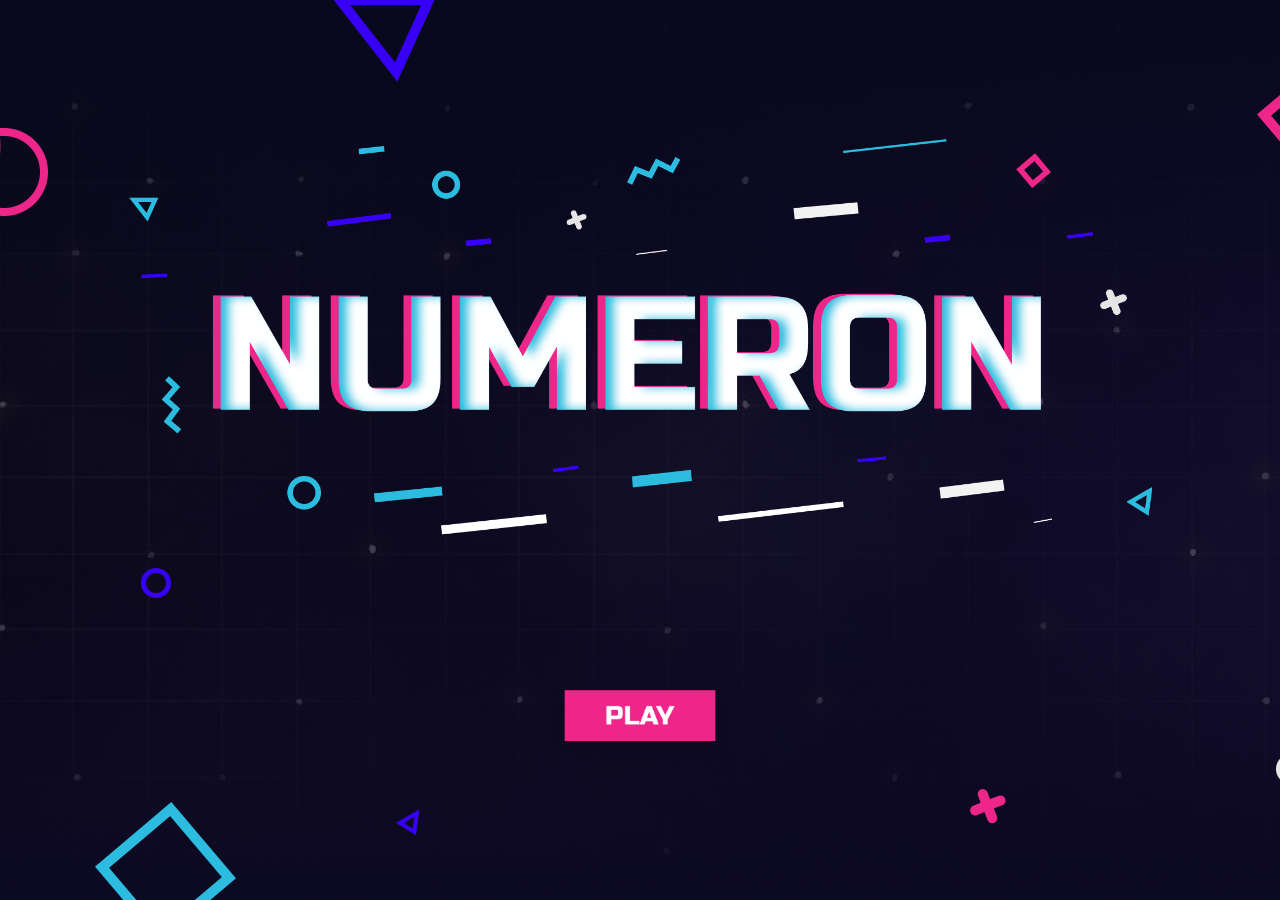
<file: index.html>
<!DOCTYPE html>
<html lang="en">

<head>
    <meta charset="UTF-8">
    <meta http-equiv="X-UA-Compatible" content="IE=edge">
    <meta name="viewport" content="width=device-width, initial-scale=1.0">
    <title>Numeron</title>
    <link rel="stylesheet" href="style.css">
</head>

<body class="game-cover flex-centered">
    <img id="logo" src="images/numeron.png" alt="" alt="logo">
    <img class="play" id="play-button" src="images/play-button.png" alt="play-button">
    <script src="app.js" ></script>
</body>

</html>
</file>
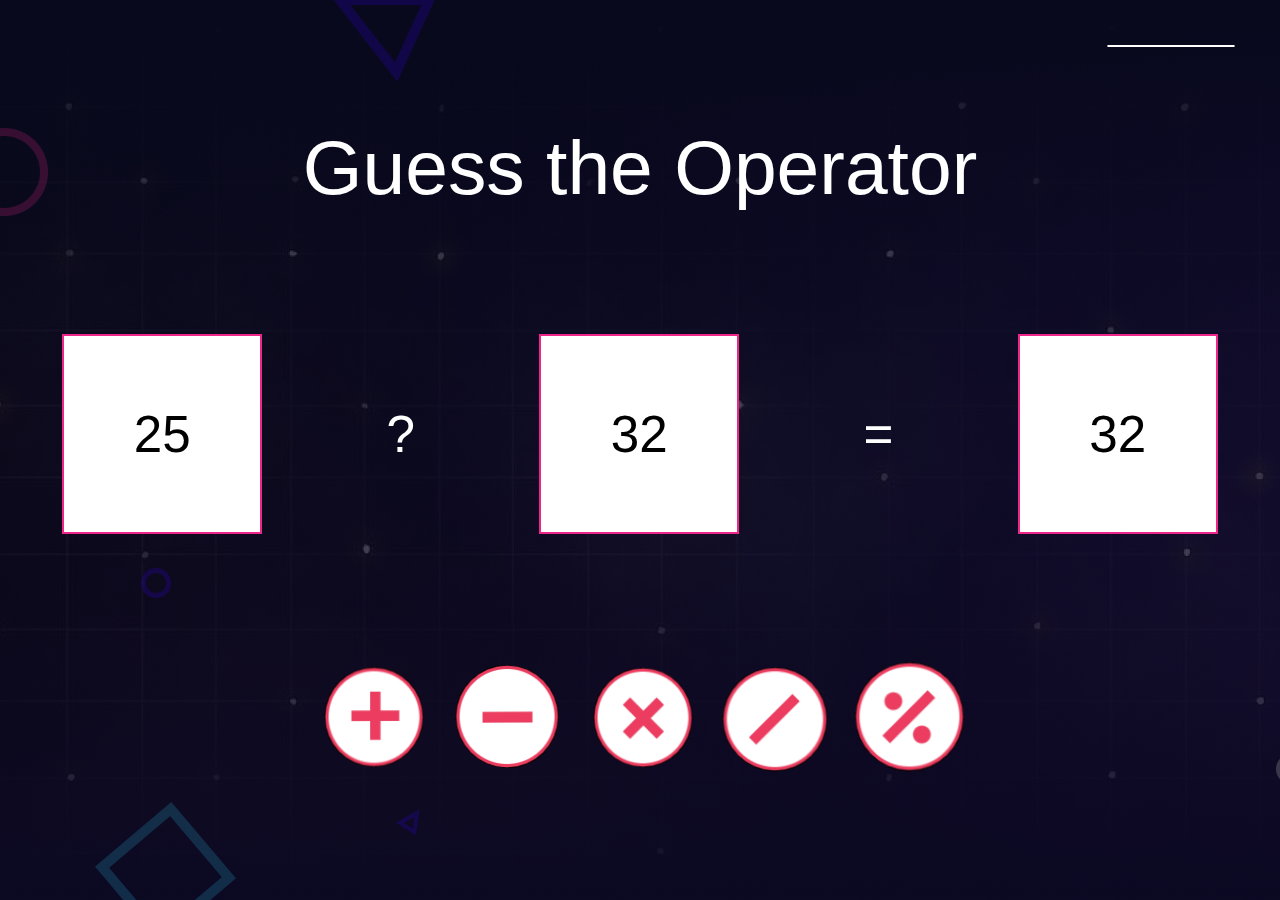
<file: game.html>
<!DOCTYPE html>
<html lang="en">
<head>
    <meta charset="UTF-8">
    <meta http-equiv="X-UA-Compatible" content="IE=edge">
    <meta name="viewport" content="width=device-width, initial-scale=1.0">
    <title>Numeron</title>
    <link rel="stylesheet" href="style.css">
</head>

<body class="game flex-centered">
    <div id="timer" class="flex-centered"></div>
    <div id="instructions">Guess the Operator</div>
    <div id="numbers">
        <div id="number1" class="number-holder flex-centered">25</div>
        <div>?</div>
        <div id="number2" class="number-holder flex-centered">32</div>
        <div>=</div>
        <div id="number3" class="number-holder flex-centered">32</div>
    </div>
    <div id="buttons" class="flex-centered">
        <img src="images/Numeron_plus.png" alt="" id="plus">
        <img src="images/Numeron_minus.png" alt="" id="minus">
        <img src="images/Numeron_mul.png" alt="" id="mul">
        <img src="images/Numeron_div.png" alt="" id="divide">
        <img src="images/Numeron_per.png" alt="" id="modulus">
    </div>

    <script src="./game.js"></script>
</body>
</html>
</file>
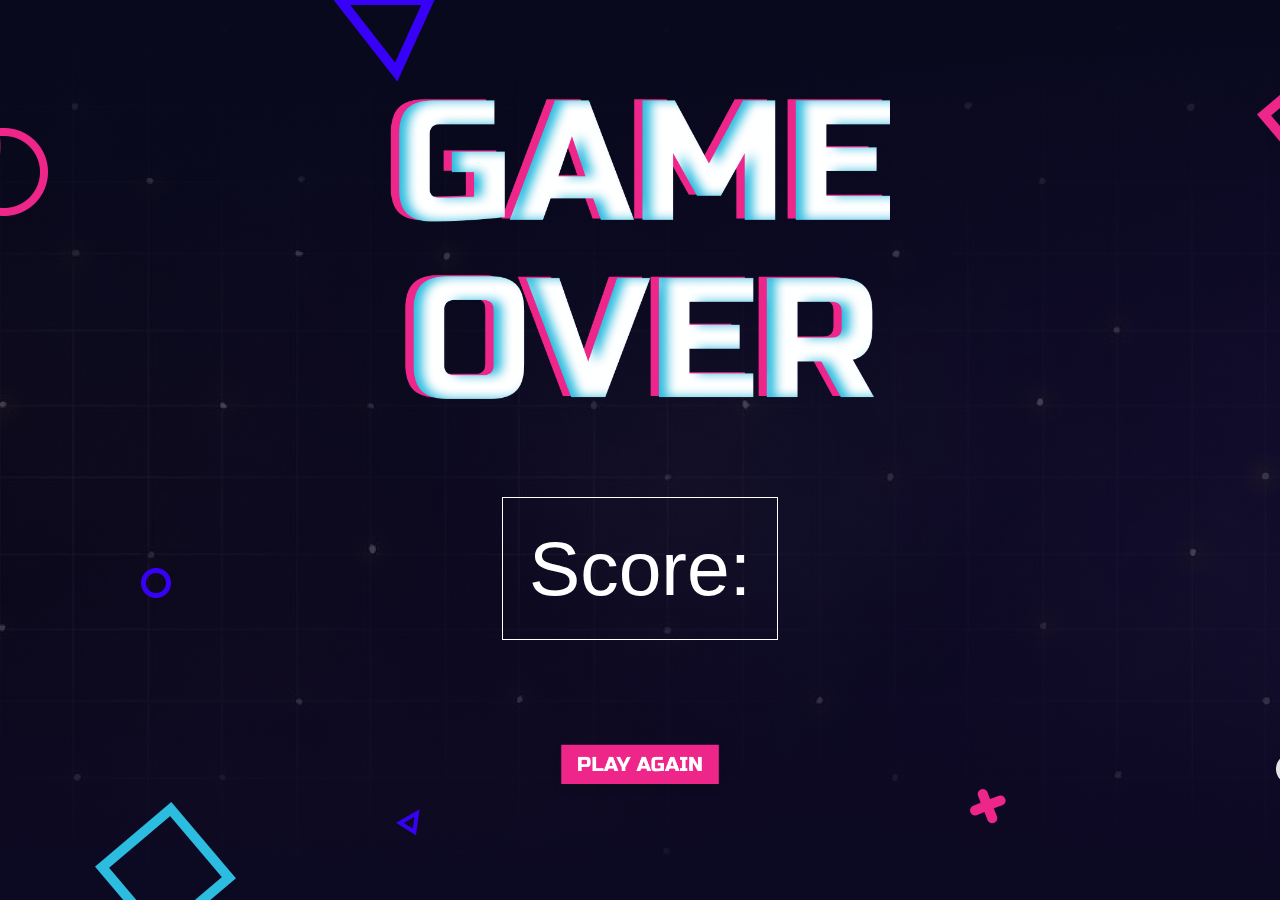
<file: gameover.html>
<!DOCTYPE html>
<html lang="en">
<head>
    <meta charset="UTF-8">
    <meta http-equiv="X-UA-Compatible" content="IE=edge">
    <meta name="viewport" content="width=device-width, initial-scale=1.0">
    <title>Numeron</title>
    <link rel="stylesheet" href="style.css">
</head>

<body class="game-cover flex-centered">
        <img id="game-over-text" src="images/gameover-text.png" alt="game-over">
        <div id="score-box">Score:<span id="score-board"></span> </div>
        <img id="play-again-button" src="images/play-again-button.png" alt="play-again"
            class="play">
        <script src="./score.js"></script>
</body>
</html>
</file>
<file: style.css>
@import url('fonts');
* {
    margin: 0;
    padding: 0;
    box-sizing: border-box;
}
.game-cover{
    background: url(images/numeron-bg.png)no-repeat;
    background-size: cover;    
}
body {
    font-family: 'Russo One', sans-serif;
    color:white;
    height: 100vh;
    flex-direction: column;
}
.flex-centered {
    display: flex;
    align-items: center;
    justify-content: space-evenly;
}
.game {
    background: url(images/game-inside-bg.png) no-repeat;
    background-size: cover;
}
#logo {
    width: 80%;
    height: auto;
}
.play {
    width: 180px;
    cursor: pointer;
}

#numbers {
    width: 100%;
    display: flex;
    justify-content: space-around;
    align-items: center;
}

.number-holder {
    background-color: white;
    color: black;
    width: 25vw;
    max-width: 200px;
    max-height: 200px;
    height: 25vw;
    border: 2px solid #EE2689;
}

#instructions {
    font-size: 6vw;
}

#numbers * {
    font-size: 4vw;
}

#buttons * {
    width: 25%;
    min-width: 120px;
    cursor: pointer;
}

#timer {
    width: 10%;
    position: absolute;
    top: 5vh;
    right: 5vh;
    font-size: 6vw;
    border: 1px solid white;
    border-radius: 3px;
}

#game-over-text {
    width: 50%;
    max-width: 500px;
}

#score-box {
    font-size: 6vw;
    border: 1px solid white;
    padding: 2vw;
}

.operators {
    font-size: 3em;
    border: 1px solid #ee2689;
    padding: 30px;
    text-align: center;
    background-color: white;
    color: black;
    margin-right: 100px;
    border-radius: 50%;
}

#buttons {
    display: flex;
    justify-content: space-evenly;
}
</file>
